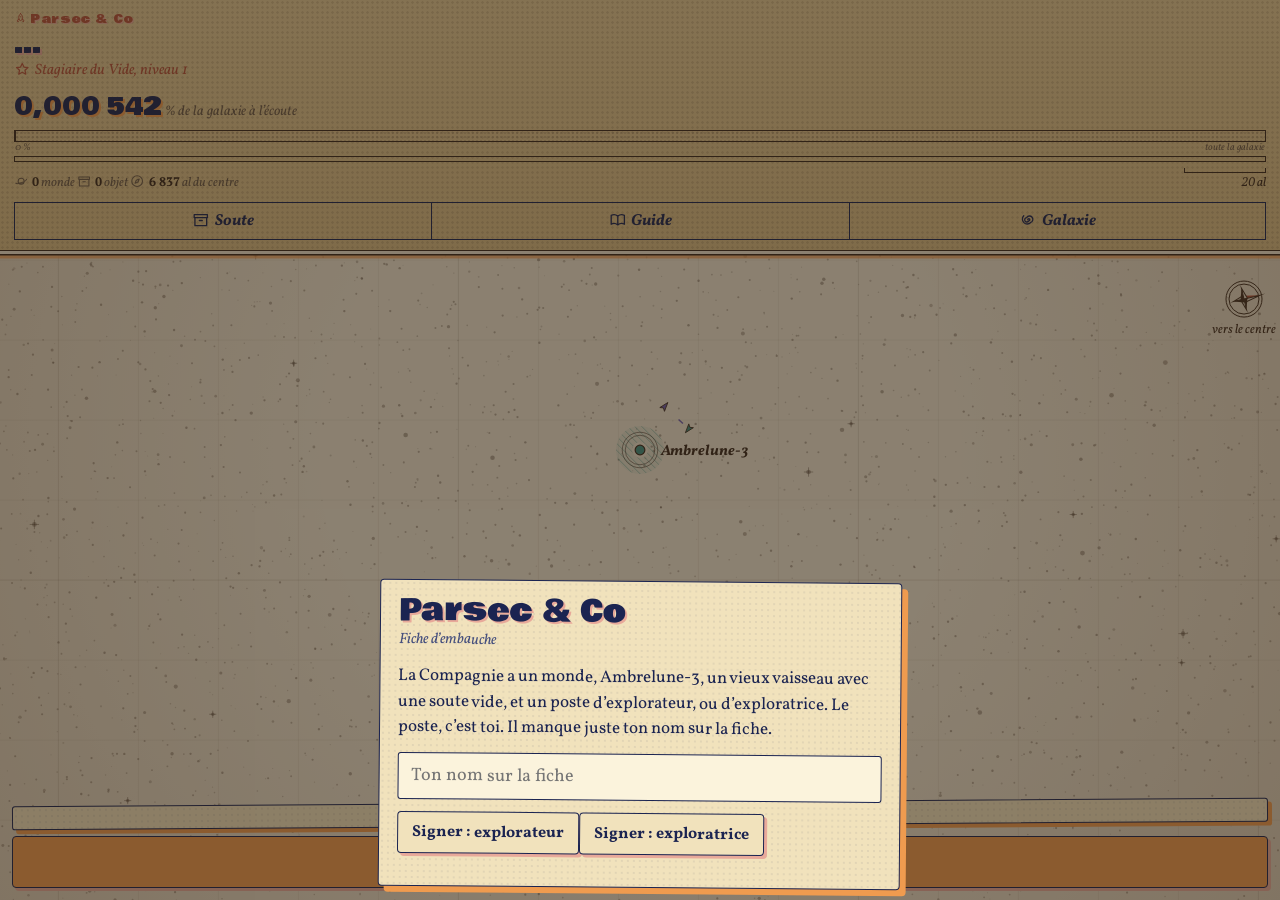
<file: index.html>
<!DOCTYPE html>
<html lang="fr">
<head>
<meta charset="utf-8">
<meta name="viewport" content="width=device-width, initial-scale=1, viewport-fit=cover, user-scalable=no">
<title>Parsec &amp; Co</title>
<meta name="description" content="Explorateur pour une petite compagnie galactique : scrute le vide, vole vers les étoiles, vis de courtes expéditions.">
<link rel="manifest" href="manifest.webmanifest">
<link rel="icon" href="icones/icone.svg" type="image/svg+xml">
<link rel="apple-touch-icon" href="icones/icone-180.png">
<meta name="apple-mobile-web-app-capable" content="yes">
<meta name="apple-mobile-web-app-title" content="Parsec &amp; Co">
<link rel="preconnect" href="https://fonts.googleapis.com">
<link href="https://fonts.googleapis.com/css2?family=Bowlby+One&family=Vollkorn:ital,wght@0,400;0,700;1,400;1,700&display=swap" rel="stylesheet">
<link rel="stylesheet" href="css/style.css">
</head>
<body>
<canvas id="c"></canvas>
<div class="fiche cache" id="fiche"><div class="page" id="page"></div></div>
<header class="hud">
  <div class="identite">
    <div class="marque"><span data-ico="fusee"></span>Parsec &amp; Co</div>
    <div class="nom" id="nomJ">…</div>
    <div class="titre"><span data-ico="etoile"></span><span id="titreJ"></span></div>
  </div>
  <div class="part" id="part"><b id="partNb">…</b> <span>% de la galaxie à l’écoute</span></div>
  <div class="jauge" aria-hidden="true"><i id="partBar" style="width:0%"></i><span>0 %</span><span>toute la galaxie</span></div>
  <div class="xp"><i id="xpBar" style="width:0%"></i></div>
  <div class="releve">
    <div><span id="nbCol"></span> <span data-ico="boussole"></span><b id="dist">…</b> al du centre</div>
    <div class="echelle"><i id="barre"></i><span id="txtEchelle"></span></div>
  </div>
  <nav class="onglets" aria-label="Menus">
    <button id="btnSoute" type="button">Soute</button>
    <button id="btnGuide" type="button">Guide</button>
    <button id="btnVoir" type="button"><span data-ico="galaxie"></span>Galaxie</button>
  </nav>
</header>
<div class="bas">
  <div class="papier" id="papier"></div>
  <button class="ping action" id="btnPing" type="button"><span data-ico="antenne"></span>Scruter le vide</button>
</div>

<!-- Scripts classiques, chargés dans cet ordre : ils partagent leurs variables, et chacun peut utiliser ce que les précédents ont défini. -->
<script src="js/galaxie.js"></script>
<script src="js/etat.js"></script>
<script src="js/interface.js"></script>
<script src="js/carte.js"></script>
<script src="js/sons.js"></script>
<script src="js/ecoute.js"></script>
<script src="js/voyage.js"></script>
<script src="js/expeditions.js"></script>
<!-- Les mondes : la fiche et l’histoire de chaque type (un nouveau type = un fichier ici, une ligne ici, et une dans sw.js) -->
<script src="mondes/rocheux.js"></script>
<script src="mondes/gazeux.js"></script>
<script src="mondes/desert.js"></script>
<script src="mondes/glace.js"></script>
<script src="mondes/volcan.js"></script>
<script src="mondes/toxique.js"></script>
<script src="mondes/crateres.js"></script>
<script src="mondes/ocean.js"></script>
<script src="mondes/jungle.js"></script>
<script src="mondes/tempere.js"></script>
<script src="mondes/etrange.js"></script>
<script src="mondes/habite.js"></script>
<script src="mondes/bibliotheque.js"></script>
<script src="mondes/chantier.js"></script>
<script src="mondes/champignon.js"></script>
<script src="mondes/cimetiere.js"></script>
<script src="mondes/plat.js"></script>
<script src="mondes/dessine.js"></script>
<!-- Les illustrations de monde : combien d’images par type -->
<script src="illustrations/liste.js"></script>
<script src="js/soute.js"></script>
<script src="js/demarrage.js"></script>
<script>
  // l’appli installée : le jeu reste jouable hors ligne (voir sw.js)
  if ("serviceWorker" in navigator && location.protocol.startsWith("http")) navigator.serviceWorker.register("sw.js").catch(() => {});
</script>
</body>
</html>
</file>
<file: css/style.css>
:root {
  --papier: #f1e2bc; --orange: #ef9b4f;
  --eau: #8fd3c4; --rose: #e8a99a; --encre: #1b2451; --encre-douce: #46507e;
  --trame: radial-gradient(rgba(27,36,81,0.07) 1px, transparent 1.5px) 0 0 / 6px 6px;
  box-sizing: border-box;
  padding-top: env(safe-area-inset-top, 0px);
  padding-bottom: env(safe-area-inset-bottom, 0px);
}
:root { color-scheme: light; --carte: #efe6d2; --sepia: #3b2a1e; --sepia-doux: #6b5a48; --brique: #b5523b; --vdg: #3f8f80; }
html { scroll-padding-top: env(safe-area-inset-top, 0px); height: 100%; }
body {
  margin: 0; height: 100%; overflow: hidden; background: var(--carte); color: var(--sepia);
  font-family: "Vollkorn", Georgia, "Times New Roman", serif;
  touch-action: none; overscroll-behavior: none; -webkit-user-select: none; user-select: none;
}
canvas { position: fixed; inset: 0; width: 100%; height: 100%; display: block; }
/* en-tête : un bandeau de parchemin, double filet et trait orange mal calé */
.hud { position: fixed; left: 0; right: 0; top: 0; z-index: 3; padding: calc(env(safe-area-inset-top, 0px) + 10px) 14px 10px; background: radial-gradient(rgba(59,42,30,0.13) 1px, transparent 1.5px) 0 0 / 5px 5px, linear-gradient(#e2c995, #d8bc84);
  border-bottom: 1.5px solid var(--sepia); box-shadow: 0 3px 0 var(--carte), 0 4.5px 0 var(--sepia), 0 7.5px 0 rgba(239,155,79,0.7); }
.identite { min-width: 0; }
.marque { font-family: "Bowlby One", "Arial Black", Impact, sans-serif; font-size: 12px; letter-spacing: 0.05em; color: var(--brique); text-shadow: 1px 1px 0 var(--rose); }
.nom { font-family: "Bowlby One", "Arial Black", Impact, sans-serif; font-size: clamp(20px, 6.2vw, 27px); line-height: 1.08; margin-top: 2px; color: var(--encre); text-shadow: 2px 2px 0 var(--rose); white-space: nowrap; overflow: hidden; text-overflow: ellipsis; }
.titre { font-size: 15px; font-style: italic; color: var(--brique); margin-top: 1px; white-space: nowrap; overflow: hidden; text-overflow: ellipsis; }
.releve { display: flex; justify-content: space-between; align-items: flex-end; gap: 10px; font-size: 13px; font-style: italic; line-height: 1.3; color: var(--sepia-doux); margin-bottom: 10px; font-variant-numeric: lining-nums tabular-nums; }
.releve span span, .releve b { color: var(--sepia); font-weight: 700; font-style: normal; }
.echelle { flex-shrink: 0; text-align: right; font-style: italic; color: var(--sepia); }
.echelle i { display: block; height: 4px; border: 1px solid var(--sepia); border-top: 0; margin: 0 0 2px auto; }
/* le grand compteur : la part de la galaxie que tes ports écoutent, et sa jauge, un ordre de grandeur à la fois */
.part { margin-top: 6px; font-style: italic; font-size: clamp(12px, 3.6vw, 14px); color: var(--sepia-doux); white-space: nowrap; overflow: hidden; }
.part b { font: 400 clamp(20px, 6.4vw, 25px) "Bowlby One", "Arial Black", Impact, sans-serif; color: var(--encre); text-shadow: 2px 2px 0 var(--orange); font-variant-numeric: tabular-nums; letter-spacing: 0.01em; font-style: normal; }
.jauge { position: relative; height: 10px; border: 1.5px solid var(--sepia); margin: 4px 0 14px; background: radial-gradient(rgba(59,42,30,0.16) 1px, transparent 1.4px) 0 0 / 4px 4px; }
.jauge i { display: block; height: 100%; background: var(--orange); border-right: 1.5px solid var(--sepia); transition: width 1.6s cubic-bezier(.2,.7,.2,1); }
.jauge span { position: absolute; top: 11px; font-size: 10px; font-style: italic; color: var(--sepia-doux); line-height: 1; }
.jauge span:first-of-type { left: 0; } .jauge span:last-of-type { right: 0; }
.xp { height: 4px; border: 1px solid var(--sepia); margin: 8px 0 6px; }
.xp i { display: block; height: 100%; background: var(--vdg); }
.onglets { display: grid; grid-template-columns: repeat(3, 1fr); }
.onglets button { border-radius: 0; box-shadow: none; background: transparent; padding: 7px 4px; font-size: 16px; font-style: italic; border-right-width: 0; }
.onglets button:last-child { border-right-width: 1.5px; }
.onglets button:active { background: rgba(239,155,79,0.35); transform: none; }
.onglets button .pastille { display: inline-block; min-width: 18px; margin-left: 6px; padding: 0 5px; border-radius: 9px; background: var(--sepia); color: var(--carte); font-style: normal; font-size: 12px; line-height: 18px; text-align: center; }
.ico { width: 1.1em; height: 1.1em; vertical-align: -0.2em; fill: none; stroke: currentColor; stroke-width: 1.8; stroke-linecap: round; stroke-linejoin: round; margin-right: 0.3em; flex-shrink: 0; }
.marque .ico { margin-right: 0.25em; }
.colonne .ico { display: block; margin: 0 auto 2px; width: 18px; height: 18px; }
.tuile .ico { width: 14px; height: 14px; margin: 0 0 2px; opacity: 0.75; }
/* en bas : le message et l’action */
.bas { position: fixed; left: 0; right: 0; bottom: 0; padding: 0 12px calc(env(safe-area-inset-bottom, 0px) + 12px); display: flex; flex-direction: column; gap: 10px; }
.action { width: 100%; font-size: 19px; padding: 12px 14px; }
/* boutons : trait d’encre fin, ombre de couleur mal calée */
button { font: 700 16px "Vollkorn", Georgia, serif; color: var(--encre); background: var(--papier); border: 1.5px solid var(--encre); border-radius: 4px; padding: 9px 14px; box-shadow: 3px 3px 0 var(--rose); cursor: pointer; }
button:active { transform: translate(2px, 2px); box-shadow: 1px 1px 0 var(--rose); }
button:focus-visible { outline: 2px solid var(--orange); outline-offset: 3px; }
button.second { background: var(--eau); }
button.ping { background: var(--orange); font-style: italic; }
button[disabled] { opacity: 0.5; cursor: default; }
/* le papier : une case de bande dessinée */
.papier { background: var(--trame), var(--papier); color: var(--encre); border: 1.5px solid var(--encre); border-radius: 3px; padding: 11px 14px; box-shadow: 4px 4px 0 var(--orange); font-size: 16px; line-height: 1.4; transform: rotate(-0.4deg); }
.papier b { font-family: "Bowlby One", "Arial Black", Impact, sans-serif; font-weight: 400; font-size: 17px; letter-spacing: 0.01em; }
.papier button { margin-top: 10px; margin-right: 6px; font-size: 15px; padding: 7px 12px; }
/* la page de magazine */
.fiche { position: fixed; inset: 0; background: rgba(40,28,16,0.5); display: flex; align-items: flex-end; justify-content: center; padding: calc(env(safe-area-inset-top, 0px) + 12px) 12px calc(env(safe-area-inset-bottom, 0px) + 12px); z-index: 5; }
.fiche.cache { display: none; }
.fiche .page { background: var(--trame), var(--papier); color: var(--encre); border: 1.5px solid var(--encre); border-radius: 4px; width: 100%; max-width: 520px; max-height: 100%; overflow-y: auto; box-shadow: 6px 6px 0 var(--orange); transform: rotate(0.5deg); overscroll-behavior: contain; }
.fiche .mast { display: flex; justify-content: space-between; align-items: baseline; background: var(--encre); color: var(--papier); padding: 6px 14px 5px; }
.fiche .mast span:first-child { font-family: "Bowlby One", "Arial Black", Impact, sans-serif; font-size: 13px; letter-spacing: 0.04em; color: var(--orange); }
.fiche .mast span:last-child { font-style: italic; font-size: 14px; }
.fiche .image { height: 36vh; min-height: 190px; position: relative; overflow: hidden; border-bottom: 1.5px solid var(--encre); }
.fiche .image canvas { position: static; width: 100%; height: 100%; }
/* une illustration, quand elle existe, recouvre la vignette dessinée ; elle est en portrait, la case grandit */
.fiche .image.illustree { height: 52vh; transition: height 0.3s ease-out; }
.fiche .image .illu { position: absolute; inset: 0; width: 100%; height: 100%; object-fit: cover; object-position: 50% 40%; animation: apparait 0.4s ease-out; }
@keyframes apparait { from { opacity: 0; } to { opacity: 1; } }
.fiche .manchette { position: absolute; left: 14px; bottom: 14px; background: var(--orange); color: var(--encre); font-family: "Bowlby One", "Arial Black", Impact, sans-serif; font-size: 14px; padding: 5px 11px 4px; transform: rotate(-3deg); border: 1.5px solid var(--encre); box-shadow: 2px 2px 0 var(--encre); }
.fiche .texte { padding: 16px 18px 20px; font-size: 17px; line-height: 1.5; }
.fiche .texte p { margin: 0 0 12px; max-width: 34em; }
.fiche h2 { font-family: "Bowlby One", "Arial Black", Impact, sans-serif; font-weight: 400; font-size: 30px; margin: 0 0 2px; line-height: 1.02; color: var(--encre); text-shadow: 2px 2px 0 var(--rose); }
.fiche h3 { font-family: "Bowlby One", "Arial Black", Impact, sans-serif; font-weight: 400; font-size: 17px; margin: 14px 0 4px; }
.fiche .sous { color: var(--encre-douce); font-size: 15px; font-style: italic; margin-bottom: 12px; }
.fiche .faits { display: flex; gap: 8px; flex-wrap: wrap; margin: 10px 0 12px; }
.fiche .fait { background: var(--encre); color: var(--papier); border-radius: 2px; padding: 4px 10px; font-size: 14px; font-weight: 700; }
.fiche .liste button { display: block; width: 100%; text-align: left; margin: 8px 0; }
.fiche .choix { margin-top: 14px; }
.fiche .choix button { display: block; width: 100%; text-align: left; margin: 10px 0; padding: 12px 15px; font-size: 17px; line-height: 1.3; }
.fiche .journal { border-left: 2px solid var(--orange); padding-left: 12px; margin: 12px 0; color: var(--encre-douce); font-style: italic; font-size: 16px; }
.gris { color: var(--encre-douce); font-size: 14px; font-style: italic; }
/* la soute */
#legende { min-height: 5.6em; }
.grille { display: grid; grid-template-columns: repeat(4, minmax(0, 1fr)); gap: 7px 9px; margin: 12px 0; touch-action: none; }
.colonne { font-family: "Bowlby One", "Arial Black", Impact, sans-serif; font-size: clamp(9px, 2.9vw, 12px); min-width: 0; hyphens: manual; text-align: center; padding: 4px 2px 3px; border: 1.5px solid var(--encre); border-radius: 3px; line-height: 1.1; }
.case { aspect-ratio: 1; background: rgba(27,36,81,0.05); border: 1.5px dashed rgba(27,36,81,0.3); border-radius: 3px; display: flex; align-items: center; justify-content: center; }
.tuile { width: 86%; height: 86%; border: 1.5px solid var(--encre); border-radius: 3px; box-shadow: 2px 2px 0 var(--encre); display: flex; flex-direction: column; align-items: center; justify-content: center; color: var(--encre); cursor: grab; transition: transform 0.15s; position: relative; }
.tuile span { font-family: "Bowlby One", "Arial Black", Impact, sans-serif; font-size: 20px; line-height: 1; }
.tuile small { font-size: 9px; letter-spacing: 1px; margin-top: 3px; }
/* une tuile illustrée : l’objet remplit la case, le palier passe dans un coin */
.tuile img.objet { position: absolute; inset: 6%; width: 88%; height: 88%; object-fit: contain; pointer-events: none; }
.tuile.illustree .ico { display: none; }
.tuile.illustree span { position: absolute; right: 3px; bottom: 2px; font-size: 12px; color: var(--encre); text-shadow: 1px 1px 0 var(--papier); }
input { font: 400 18px "Vollkorn", Georgia, serif; padding: 10px 12px; border: 1.5px solid var(--encre); border-radius: 3px; width: 100%; box-sizing: border-box; background: #fbf3dc; color: var(--encre); }
@media (prefers-reduced-motion: reduce) { .tuile, button, .fiche .image.illustree, .jauge i { transition: none; } .fiche .image .illu { animation: none; } }
</file>
